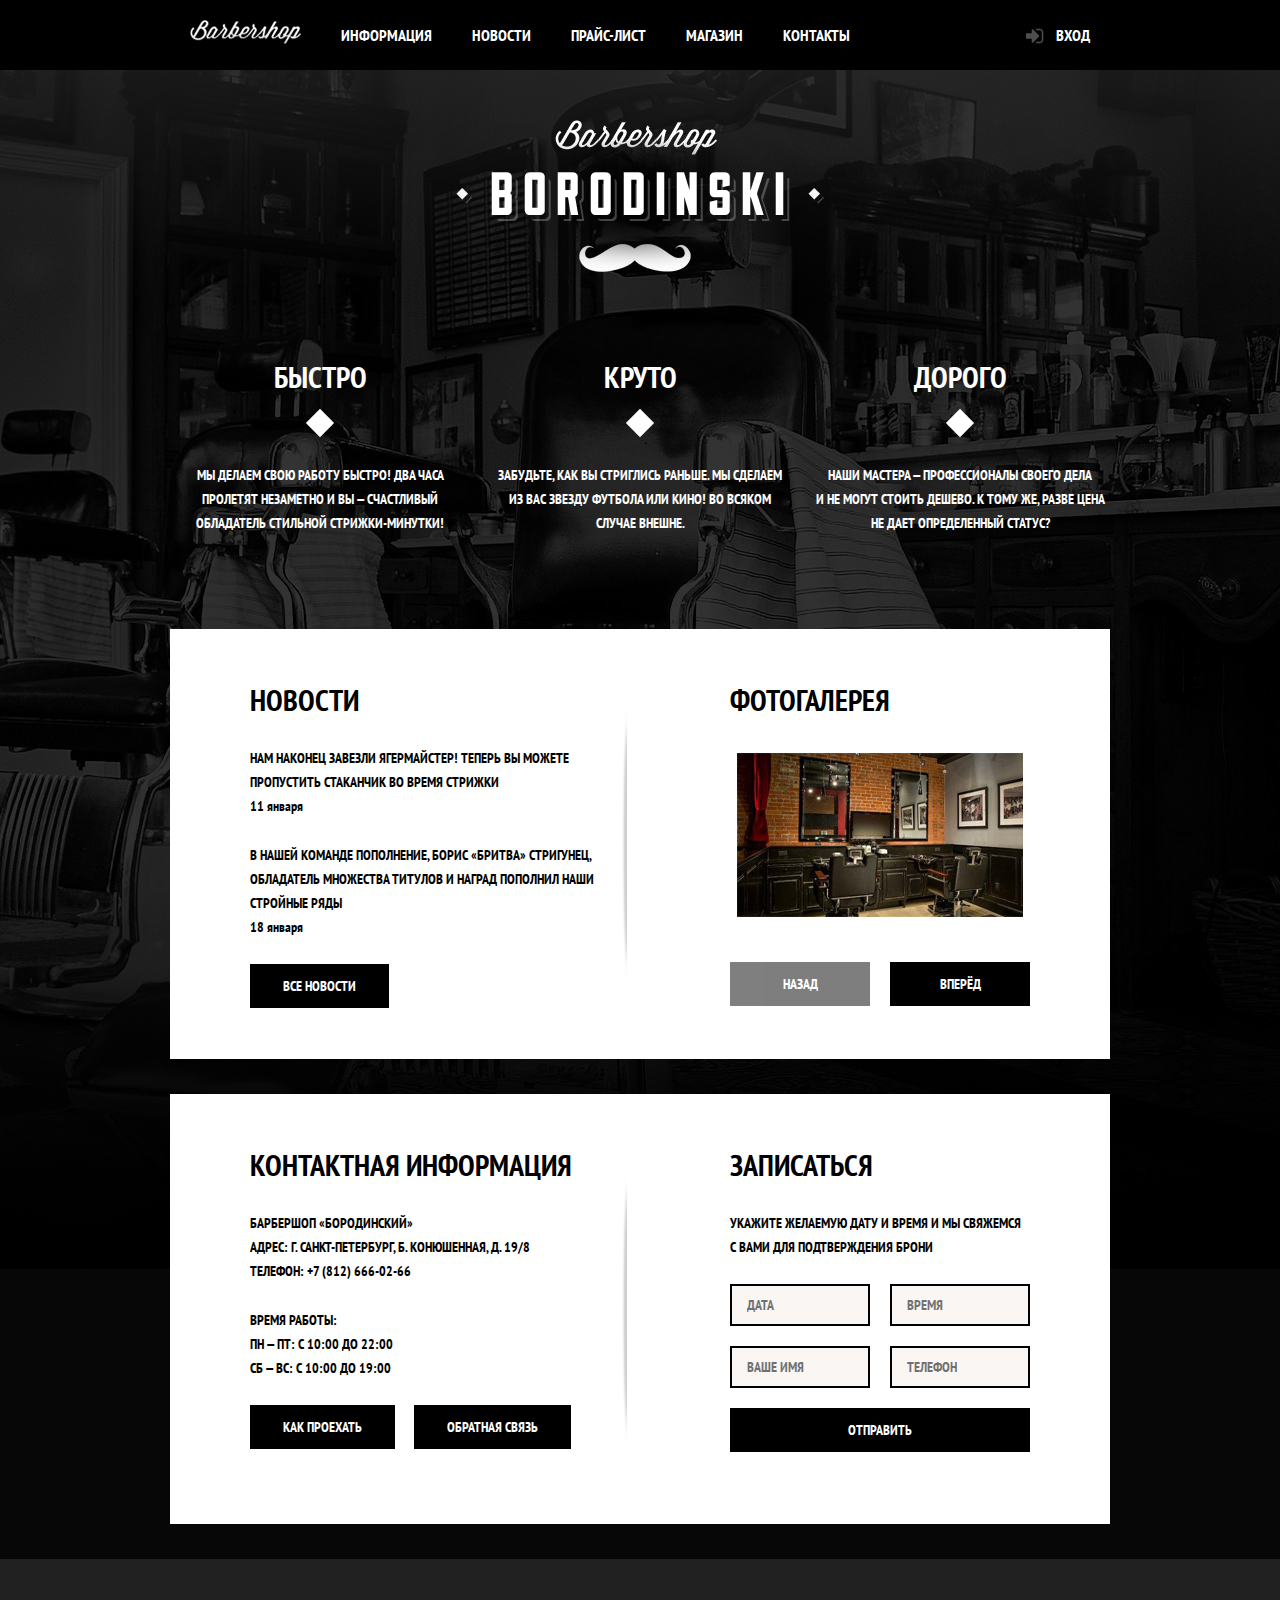
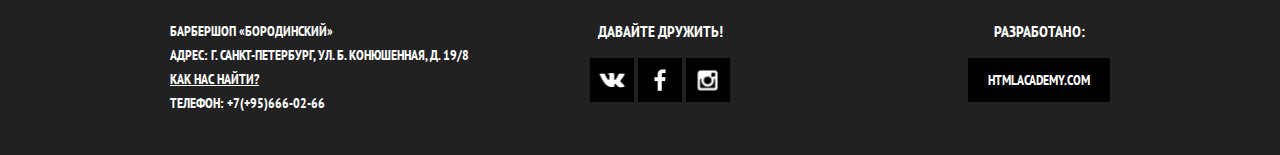
<file: index.html>
<!DOCTYPE html>
<html lang='ru'>
  <head>
    <meta charset='utf-8'>
    <title>HTML Academy: Барбершоп</title>
    <link rel='stylesheet' href='https://fonts.googleapis.com/css?family=PT+Sans+Narrow:400,700&amp;subset=latin,cyrillic' />
    <link rel='stylesheet' type='text/css' href='css/normalize.css' />
    <link rel='stylesheet' type='text/css' href='css/style.css' />
  </head>
  <body>
    <header class='header'>
      <div class='container clearfix'>
        <nav class='main-nav'>
          <a class='logo' href='/'>
            <img src='img/logo.png' width='111' height='24' alt='logo'/>
          </a>
          <ul class='top-menu'>
            <li><a href='#'>Информация</a></li>
            <li><a href='#'>Новости</a></li>
            <li><a href='price.html'>Прайс-лист</a></li>
            <li><a href='catalog.html'>Магазин</a></li>
            <li><a href='#'>Контакты</a></li>
          </ul>
        </nav>
        <div class='user-block'>
          <a class='login' href='#'>Вход</a>
        </div>
      </div>
    </header>

    <main class='container'>
      <div class='index-logo'>
        <img src='img/index-logo.png' width='368' height='204' alt='Барбершоп «Бородинский»'>
      </div>
      <section class='features clearfix'>
        <div class='features-item'>
          <b class='features-name'>Быстро</b>
          <p>Мы делаем свою работу быстро! Два часа пролетят незаметно и вы — счастливый обладатель стильной стрижки-минутки!</p>
        </div>
        <div class='features-item'>
          <b class='features-name'>Круто</b>
          <p>Забудьте, как вы стриглись раньше. Мы сделаем из вас звезду футбола или кино! Во всяком случае внешне.</p>
        </div>
        <div class='features-item'>
          <b class='features-name'>Дорого</b>
          <p>Наши мастера — профессионалы своего дела и не могут стоить дешево. К тому же, разве цена не дает определенный статус?</p>
        </div>
      </section>
      <div class='index-content clearfix'>
        <div class='index-content-left'>
          <h2 class='index-content-title'>Новости</h2>
          <ul class='news-preview'>
            <li>
              <p>Нам наконец завезли Ягермайстер! Теперь вы можете пропустить стаканчик во время стрижки</p>
              <time datetime='2016-01-11'>11 января</time>
            </li>
            <li>
              <p>В нашей команде пополнение, Борис «Бритва» Стригунец, обладатель множества титулов и наград пополнил наши стройные ряды</p>
              <time datetime='2016-01-18'>18 января</time>
            </li>
          </ul>
          <a class='btn' href='#'>Все новости</a>
        </div>
        <div class='index-content-right'>
          <h2 class='index-content-title'>Фотогалерея</h2>
          <div class='gallery'>
            <figure class='gallery-content'>
              <img src='img/place.jpg' width='286' height='164' alt=''>
            </figure>
            <button disabled class='btn gallery-prev' type='button'>Назад</button>
            <button class='btn gallery-next' type='button'>Вперёд</button>
          </div>
        </div>
      </div>
      <div class='index-content clearfix'>
        <div class='index-content-left'>
          <h2 class='index-content-title'>Контактная информация</h2>
          <p>
            Барбершоп «Бородинский»<br>
            Адрес: г. Санкт-Петербург, Б. Конюшенная, д. 19/8<br>
            Телефон: +7 (812) 666-02-66
          </p>
          <p>
            Время работы:<br>
            пн — пт: с 10:00 до 22:00<br>
            сб — вс: с 10:00 до 19:00
          </p>
          <a class='btn' href='#'>Как проехать</a>
          <a class='btn' href='#'>Обратная связь</a>
        </div>
        <div class='index-content-right'>
          <h2 class='index-content-title'>Записаться</h2>
          <p>Укажите желаемую дату и время и мы свяжемся с вами для подтверждения брони</p>
          <form class='appointment-form' action='https://echo.htmlacademy.ru' method='post'>
            <input type='text' name='date' value='' placeholder='Дата'>
            <input type='text' name='time' value='' placeholder='Время'>
            <input type='text' name='name' value='' placeholder='Ваше имя'>
            <input type='tel' name='phone' value='' placeholder='Телефон'>
            <button class='btn btn-block' type='submit'>Отправить</button>
          </form>
        </div>
      </div>
    </main>

    <footer class='footer'>
      <div class='container clearfix'>
        <div class='contact'>
          <div>
            Барбершоп «Бородинский»<br />
            адрес: г. санкт-петербург, ул. б. конюшенная, д. 19/8<br />
            <a href='#'>Как нас найти?</a><br />
            Телефон: +7(+95)666-02-66
          </div>
        </div>
        <div class='social'>
          <h3>Давайте дружить!</h3>
          <div class='social-links'>
            <a class='icone-vk' href='https://vk.com'>ВКонтакте</a>
            <a class='icone-fb' href='https://www.facebook.com'>facebook</a>
            <a class='icone-ig' href='https://www.instagram.com/'>instagram</a>
          </div>
        </div>
        <div class='copyright'>
          <h3>Разработано:</h3>
          <a class='btn' href='https://htmlacademy.ru/'>htmlacademy.com</a>
        </div>
      </div>
    </footer>
  </body>
</html>
</file>
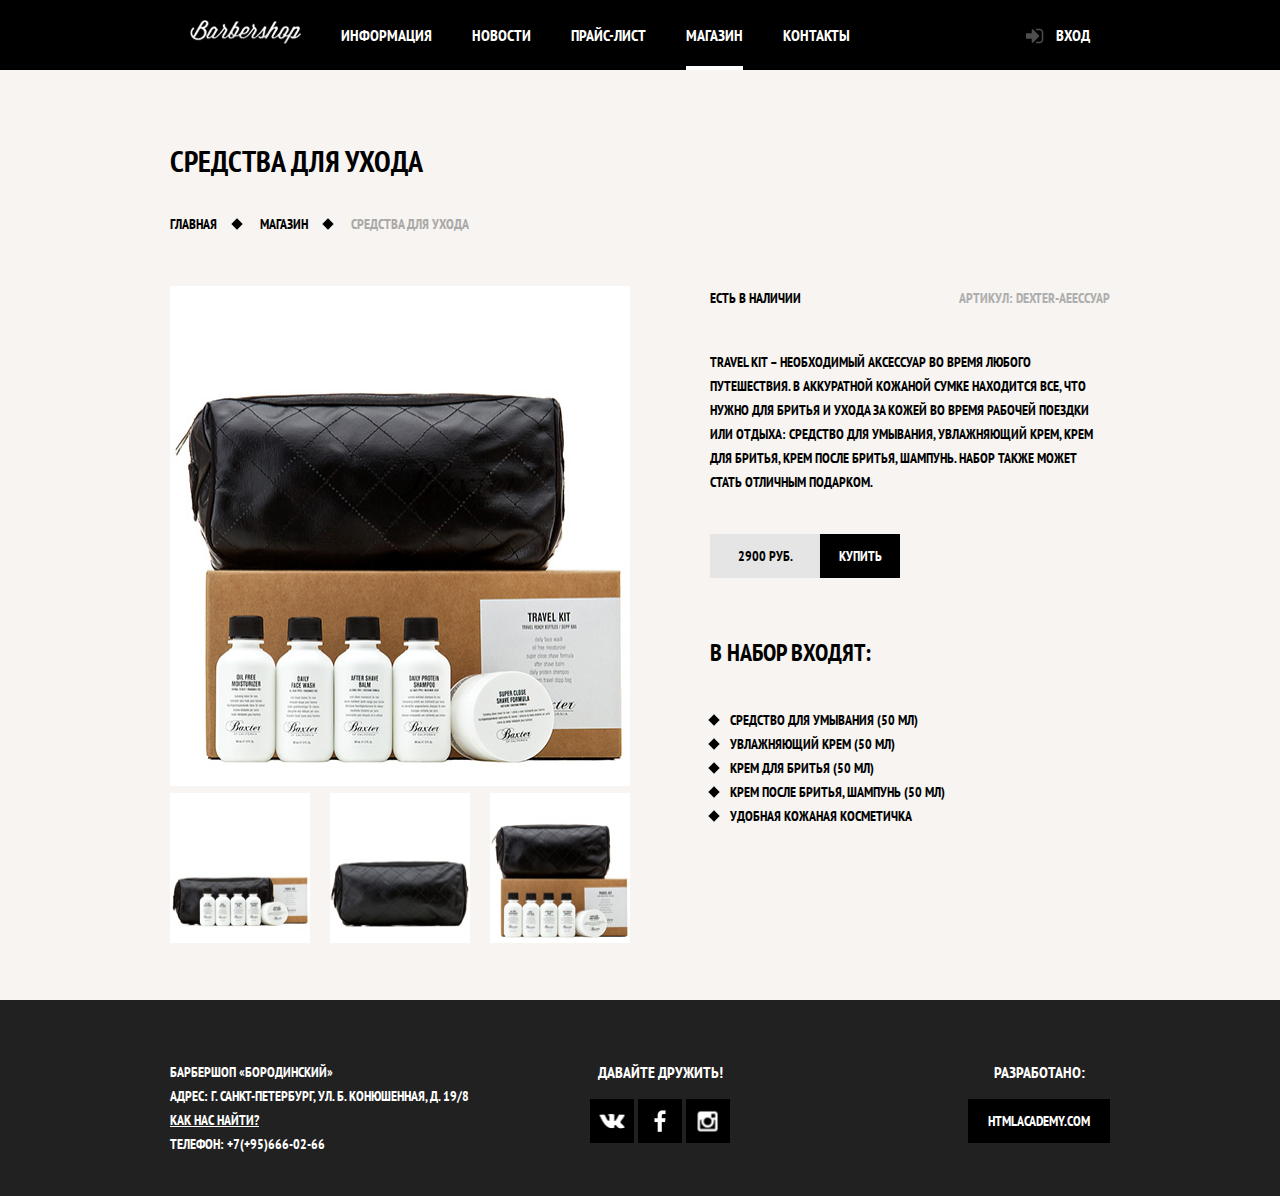
<file: catalog-item.html>
<!DOCTYPE html>
<html lang="ru">
  <head>
    <meta charset="utf-8">
    <title>HTML Academy: Барбершоп - набор для путешествий «Baxter of California»</title>
    <link rel='stylesheet' href='https://fonts.googleapis.com/css?family=PT+Sans+Narrow:400,700&amp;subset=latin,cyrillic' />
    <link rel='stylesheet' type='text/css' href='css/normalize.css' />
    <link rel='stylesheet' type='text/css' href='css/style.css' />
  </head>
  <body>
    <header class='header'>
      <div class='container clearfix'>
        <nav class='main-nav'>
          <a class='logo' href='/'>
            <img src='img/logo.png' width='111' height='24' alt='logo'/>
          </a>
          <ul class='top-menu'>
            <li><a href='#'>Информация</a></li>
            <li><a href='#'>Новости</a></li>
            <li><a href='#'>Прайс-лист</a></li>
            <li><a class='active' href='catalog.html'>Магазин</a></li>
            <li><a href='#'>Контакты</a></li>
          </ul>
        </nav>
        <div class='user-block'>
          <a class='login' href='#'>Вход</a>
        </div>
      </div>
    </header>


    <main class='main-content'>
      <div class='container'>
        <div class='title'>
          <h1>Средства для ухода</h1>
          <ul class='breadcrumbs'>
            <li>
              <a href='/'>Главная</a>
            </li>
            <li>
              <a href='catalog.html'>Магазин</a>
            </li>
            <li>
              <a>Средства для ухода</a>
            </li>
          </ul>
        </div>
      </div>


      <div class='container'>
        <div class='clearfix'>
          <div class='gallery-item'>

            <figure>
              <img src='img/big-product1.jpg' width='460' height='500' alt='main image'/>
            </figure>

            <ul class='images-gallery'>
              <li>
                <a>
                  <img src='img/small-image1.jpg' width='140' height='150' alt='image1'/>
                </a>
              </li>
              <li>
                <a>
                  <img src='img/small-image2.jpg' width='140' height='150' alt='image2'/>
                </a>
              </li>
              <li>
                <a>
                  <img src='img/small-image3.jpg' width='140' height='150' alt='image3'/>
                </a>
              </li>
            </ul>
          </div>

          <div class='pdoduct-description'>
            <div class='pdoduct-available-and-code'>
              <span class='product-available'>Есть в наличии</span>
              <span class='product-code'>Артикул: dexter-aeессуар </span>
            </div>

            <p>
              Travel Kit – необходимый аксессуар во время любого путешествия. В аккуратной кожаной сумке находится все, что нужно для бритья и ухода за кожей во время рабочей поездки или отдыха: средство для умывания, увлажняющий крем, крем для бритья, крем после бритья, шампунь. Набор также может стать отличным подарком.
            </p>

            <div class='price-wrapper'>
              <b>2900 руб.</b>
              <a class='btn' href='#'>Купить</a>
            </div>

            <h2>В набор входят:</h2>

            <ul>
              <li>Средство для умывания (50 мл)</li>
              <li>Увлажняющий крем (50 мл)</li>
              <li>Крем для бритья (50 мл)</li>
              <li>Крем после бритья, шампунь (50 мл)</li>
              <li>Удобная кожаная косметичка</li>
            </ul>
          </div>

        </div>

      </div>
    </main>


    <footer class='footer'>
      <div class='container clearfix'>
        <div class='contact'>
          <div>
            Барбершоп «Бородинский»<br />
            адрес: г. санкт-петербург, ул. б. конюшенная, д. 19/8<br />
            <a href='#'>Как нас найти?</a><br />
            Телефон: +7(+95)666-02-66
          </div>
        </div>
        <div class='social'>
          <h3>Давайте дружить!</h3>
          <div class='social-links'>
            <a class='icone-vk' href='https://vk.com'>ВКонтакте</a>
            <a class='icone-fb' href='https://www.facebook.com'>facebook</a>
            <a class='icone-ig' href='https://www.instagram.com/'>instagram</a>
          </div>
        </div>
        <div class='copyright'>
          <h3>Разработано:</h3>
          <a class='btn' href='https://htmlacademy.ru/'>htmlacademy.com</a>
        </div>
      </div>
    </footer>
  </body>
</html>
</file>
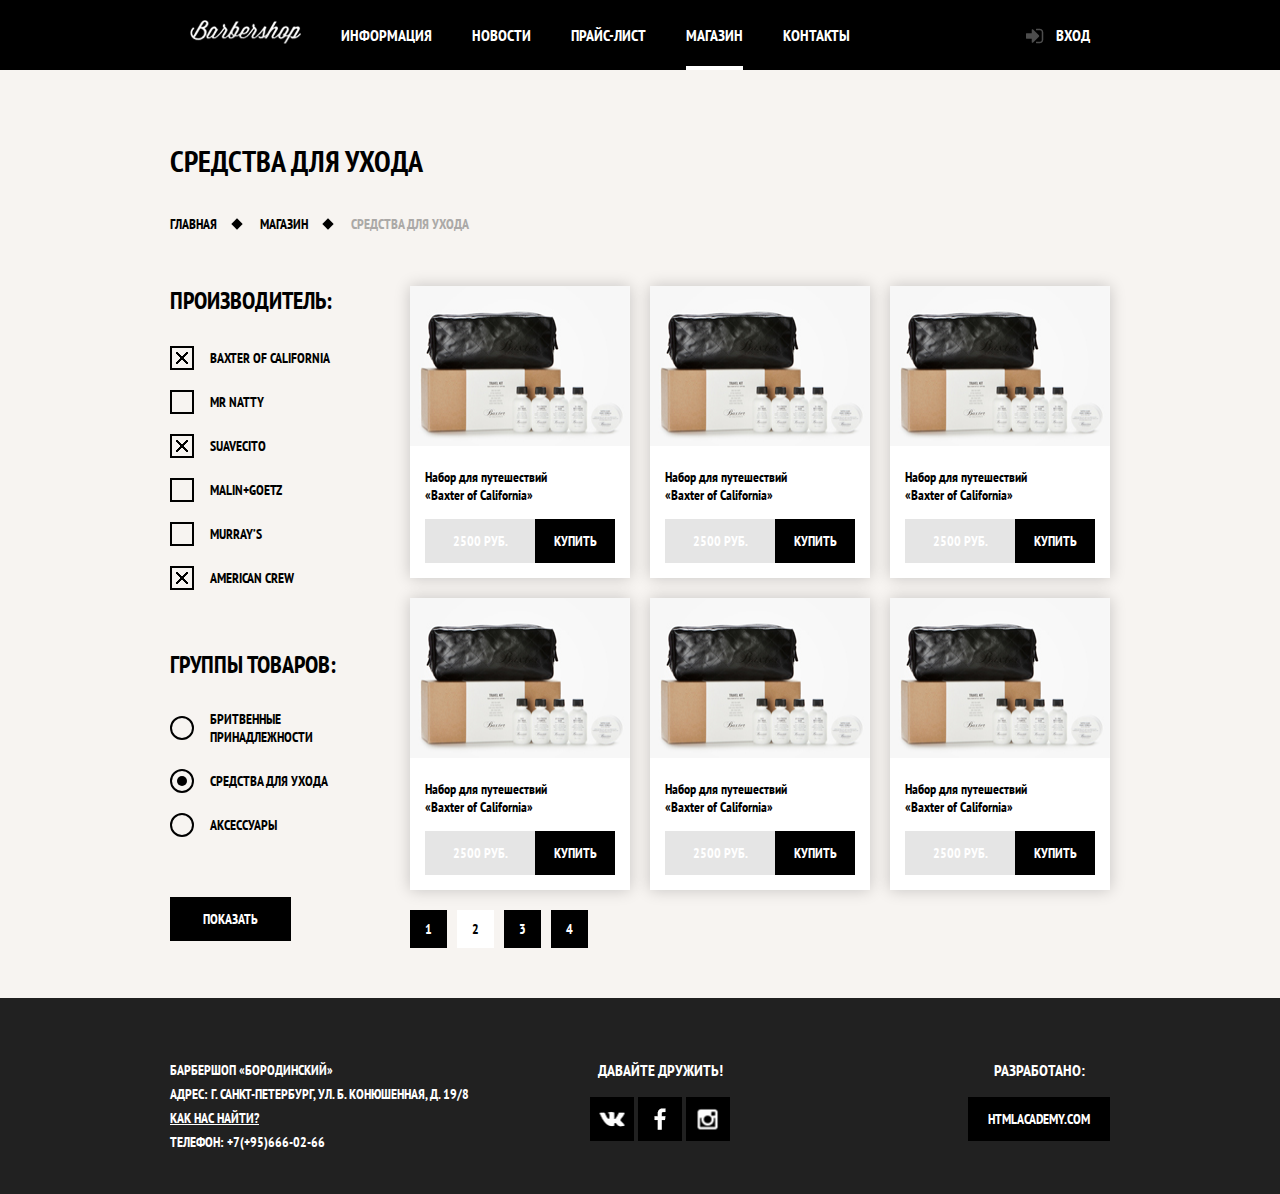
<file: catalog.html>
<!DOCTYPE html>
<html lang='ru'>
  <head>
    <meta charset='utf-8'>
    <title>HTML Academy: Барбершоп - Каталок</title>
    <link rel='stylesheet' href='https://fonts.googleapis.com/css?family=PT+Sans+Narrow:400,700&amp;subset=latin,cyrillic' />
    <link rel='stylesheet' type='text/css' href='css/normalize.css' />
    <link rel='stylesheet' type='text/css' href='css/style.css' />
  </head>
  <body>
    <header class='header'>
      <div class='container clearfix'>
        <nav class='main-nav'>
          <a class='logo' href='/'>
            <img src='img/logo.png' width='111' height='24' alt='logo'/>
          </a>
          <ul class='top-menu'>
            <li><a href='#'>Информация</a></li>
            <li><a href='#'>Новости</a></li>
            <li><a href='price.html'>Прайс-лист</a></li>
            <li><a class='active'>Магазин</a></li>
            <li><a href='#'>Контакты</a></li>
          </ul>
        </nav>
        <div class='user-block'>
          <a class='login' href='#'>Вход</a>
        </div>
      </div>
    </header>


    <main class='main-content'>
      <div class='container'>
        <div class='title'>
          <h1>Средства для ухода</h1>
          <ul class='breadcrumbs'>
            <li>
              <a href='/'>Главная</a>
            </li>
            <li>
              <a href='/'>Магазин</a>
            </li>
            <li>
              <a>Средства для ухода</a>
            </li>
          </ul>
        </div>
      </div>


      <div class='catalog'>
        <div class='container clearfix'>
          <div class='content'>
            <div class='products clearfix'>
              <div class='product-item'>
                <img src='img/prduct1.jpg' height='160' width='220' alt='Набор для путешествий «Baxter of California»'/>
                <div class='product-wrapper'>
                  <a href='catalog-item.html'>
                    <span>Набор для путешествий</span>
                    <span>«Baxter of California»</span>
                  </a>
                  <div class='price-wrapper'>
                    <b>2500 руб.</b>
                    <a class='btn' href='#'>Купить</a>
                  </div>
                </div>
              </div>
              <div class='product-item'>
                <img src='img/prduct1.jpg' height='160' width='220' alt='Набор для путешествий «Baxter of California»'/>
                <div class='product-wrapper'>
                  <a href='catalog-item.html'>
                    <span>Набор для путешествий</span>
                    <span>«Baxter of California»</span>
                  </a>
                  <div class='price-wrapper'>
                    <b>2500 руб.</b>
                    <a class='btn' href='#'>Купить</a>
                  </div>
                </div>
              </div>
              <div class='product-item'>
                <img src='img/prduct1.jpg' height='160' width='220' alt='Набор для путешествий «Baxter of California»'/>
                <div class='product-wrapper'>
                  <a href='catalog-item.html'>
                    <span>Набор для путешествий</span>
                    <span>«Baxter of California»</span>
                  </a>
                  <div class='price-wrapper'>
                    <b>2500 руб.</b>
                    <a class='btn' href='#'>Купить</a>
                  </div>
                </div>
              </div>
              <div class='product-item'>
                <img src='img/prduct1.jpg' height='160' width='220' alt='Набор для путешествий «Baxter of California»'/>
                <div class='product-wrapper'>
                  <a href='catalog-item.html'>
                    <span>Набор для путешествий</span>
                    <span>«Baxter of California»</span>
                  </a>
                  <div class='price-wrapper'>
                    <b>2500 руб.</b>
                    <a class='btn' href='#'>Купить</a>
                  </div>
                </div>
              </div>
              <div class='product-item'>
                <img src='img/prduct1.jpg' height='160' width='220' alt='Набор для путешествий «Baxter of California»'/>
                <div class='product-wrapper'>
                  <a href='catalog-item.html'>
                    <span>Набор для путешествий</span>
                    <span>«Baxter of California»</span>
                  </a>
                  <div class='price-wrapper'>
                    <b>2500 руб.</b>
                    <a class='btn' href='#'>Купить</a>
                  </div>
                </div>
              </div>
              <div class='product-item'>
                <img src='img/prduct1.jpg' height='160' width='220' alt='Набор для путешествий «Baxter of California»'/>
                <div class='product-wrapper'>
                  <a href='catalog-item.html'>
                    <span>Набор для путешествий</span>
                    <span>«Baxter of California»</span>
                  </a>
                  <div class='price-wrapper'>
                    <b>2500 руб.</b>
                    <a class='btn' href='#'>Купить</a>
                  </div>
                </div>
              </div>
            </div>
            <ul class='pager'>
              <li>
                <a href='#'>1</a>
              </li>
              <li class='active'>
                <a>2</a>
              </li>
              <li>
                <a href='#'>3</a>
              </li>
              <li>
                <a href='#'>4</a>
              </li>
            </ul>
          </div>


          <div class='sidebar'>
            <form action='catalog.html' method='GET'>
              <fieldset>
                <legend>Производитель:</legend>
                <ul>
                  <li>
                    <input type='checkbox' checked id='Baxter-of-California' name='Baxter-of-California' />
                    <label for='Baxter-of-California'>Baxter of California</label>
                  </li>
                  <li>
                    <input type='checkbox'  id='Mr-Natty' />
                    <label for='Mr-Natty'>Mr Natty</label>
                  </li>
                  <li>
                    <input type='checkbox' checked id='Suavecito' name='Suavecito' />
                    <label for='Suavecito'>Suavecito</label>
                  </li>
                  <li>
                    <input type='checkbox' id='Malin+Goetz' name='Malin+Goetz' />
                    <label for='Malin+Goetz'>Malin+Goetz</label>
                  </li>
                  <li>
                    <input type='checkbox' id='Murray-s' />
                    <label for='Murray-s'>Murray’s</label>
                  </li>
                  <li>
                    <input type='checkbox' checked id='American-Crew' name='American-Crew' />
                    <label for='American-Crew'>American Crew</label>
                  </li>
                </ul>
              </fieldset>
              <fieldset>
                <legend>Группы товаров:</legend>
                <ul>
                  <li>
                    <input id='shaving-accessories' type='radio' name='types'>
                    <label for='shaving-accessories'>Бритвенные принадлежности</label>
                  </li>
                  <li>
                    <input id='care-funds' checked type='radio' name='types'>
                    <label for='care-funds'>Средства для ухода</label>
                  </li>
                  <li>
                    <input id='accessories' type='radio' name='types'>
                    <label for='accessories'>Аксессуары</label>
                  </li>
                </ul>
              </fieldset>
              <button class='btn' type='submit'>Показать</button>
            </form>
          </div>

        </div>
      </div>
    </main>

    <footer class='footer'>
      <div class='container clearfix'>
        <div class='contact'>
          <div>
            Барбершоп «Бородинский»<br />
            адрес: г. санкт-петербург, ул. б. конюшенная, д. 19/8<br />
            <a href='#'>Как нас найти?</a><br />
            Телефон: +7(+95)666-02-66
          </div>
        </div>
        <div class='social'>
          <h3>Давайте дружить!</h3>
          <div class='social-links'>
            <a class='icone-vk' href='https://vk.com'>ВКонтакте</a>
            <a class='icone-fb' href='https://www.facebook.com'>facebook</a>
            <a class='icone-ig' href='https://www.instagram.com/'>instagram</a>
          </div>
        </div>
        <div class='copyright'>
          <h3>Разработано:</h3>
          <a class='btn' href='https://htmlacademy.ru/'>htmlacademy.com</a>
        </div>
      </div>
    </footer>
  </body>
</html>
</file>
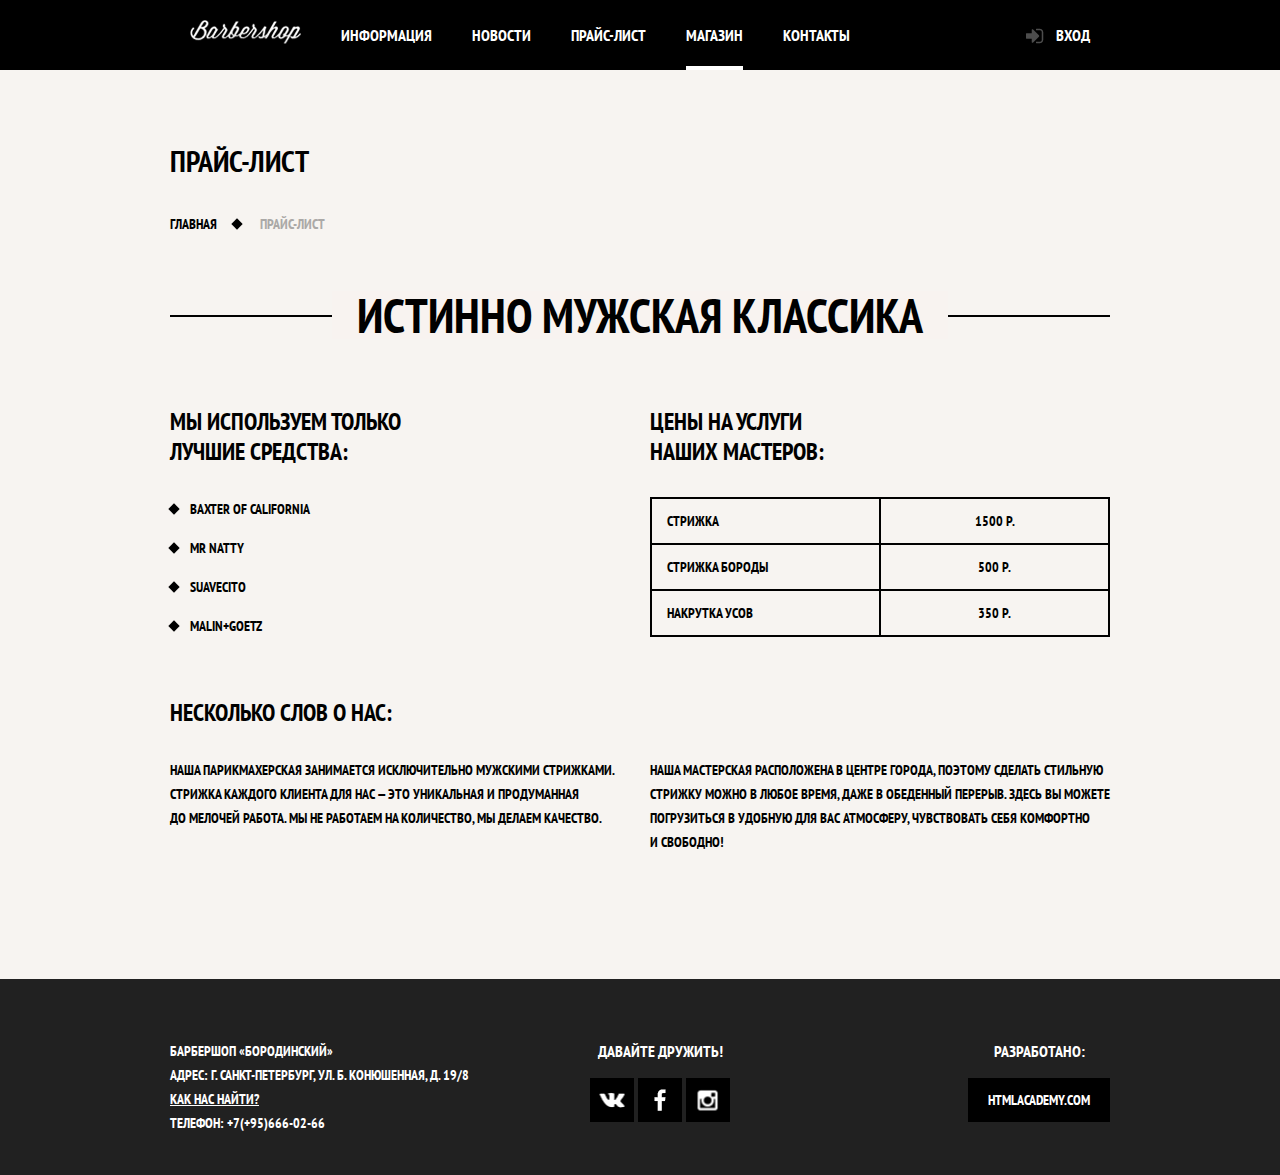
<file: price.html>
<!DOCTYPE html>
<html lang="ru">
  <head>
    <meta charset="utf-8">
    <title>HTML Academy: Барбершоп - набор для путешествий «Baxter of California»</title>
    <link rel='stylesheet' href='https://fonts.googleapis.com/css?family=PT+Sans+Narrow:400,700&amp;subset=latin,cyrillic' />
    <link rel='stylesheet' type='text/css' href='css/normalize.css' />
    <link rel='stylesheet' type='text/css' href='css/style.css' />
  </head>
  <body class='inner-page'>
    <header class='header'>
      <div class='container clearfix'>
        <nav class='main-nav'>
          <a class='logo' href='/'>
            <img src='img/logo.png' width='111' height='24' alt='logo'/>
          </a>
          <ul class='top-menu'>
            <li><a href='#'>Информация</a></li>
            <li><a href='#'>Новости</a></li>
            <li><a>Прайс-лист</a></li>
            <li><a class='active' href='catalog.html'>Магазин</a></li>
            <li><a href='#'>Контакты</a></li>
          </ul>
        </nav>
        <div class='user-block'>
          <a class='login' href='#'>Вход</a>
        </div>
      </div>
    </header>


    <main class='main-content'>
      <div class='container'>
        <div class='title'>
          <h1>Прайс-лист</h1>
          <ul class='breadcrumbs'>
            <li>
              <a href='/'>Главная</a>
            </li>
            <li>
              <a>Прайс-лист</a>
            </li>
          </ul>
        </div>

        <div class="inner-content">
          <div class="big-heading">
            <h2>Истинно мужская классика</h2>
          </div>
          <div class="inner-columns clearfix">
            <div class="inner-column-left">
              <h2>Мы используем только<br> лучшие средства:</h2>
              <ul class="custom-list-1">
                <li>Baxter of California</li>
                <li>Mr Natty</li>
                <li>Suavecito</li>
                <li>Malin+Goetz</li>
              </ul>
            </div>
            <div class="inner-column-right">
              <h2>Цены на услуги<br> наших мастеров:</h2>
              <table class="prices-table">
                <tr>
                  <td>Стрижка</td>
                  <td>1500 р.</td>
                </tr>
                <tr>
                  <td>Стрижка бороды</td>
                  <td>500 р.</td>
                </tr>
                <tr>
                  <td>Накрутка усов</td>
                  <td>350 р.</td>
                </tr>
              </table>
            </div>
          </div>
          <div class="inner-columns clearfix">
            <h2>Несколько слов о нас:</h2>
            <div class="inner-column-left">
              <p class="short-text">Наша парикмахерская занимается исключительно мужскими стрижками. Стрижка каждого клиента для нас — это уникальная и продуманная до мелочей работа. Мы не работаем на количество, мы делаем качество.</p>
            </div>
            <div class="inner-column-right">
              <p class="short-text">Наша мастерская расположена в центре города, поэтому сделать стильную стрижку можно в любое время, даже в обеденный перерыв. Здесь вы можете погрузиться в удобную для вас атмосферу, чувствовать себя комфортно и свободно!</p>
            </div>
          </div>
        </div>
      </div>
    </main>


    <footer class='footer'>
      <div class='container clearfix'>
        <div class='contact'>
          <div>
            Барбершоп «Бородинский»<br />
            адрес: г. санкт-петербург, ул. б. конюшенная, д. 19/8<br />
            <a href='#'>Как нас найти?</a><br />
            Телефон: +7(+95)666-02-66
          </div>
        </div>
        <div class='social'>
          <h3>Давайте дружить!</h3>
          <div class='social-links'>
            <a class='icone-vk' href='https://vk.com'>ВКонтакте</a>
            <a class='icone-fb' href='https://www.facebook.com'>facebook</a>
            <a class='icone-ig' href='https://www.instagram.com/'>instagram</a>
          </div>
        </div>
        <div class='copyright'>
          <h3>Разработано:</h3>
          <a class='btn' href='https://htmlacademy.ru/'>htmlacademy.com</a>
        </div>
      </div>
    </footer>
  </body>
</html>
</file>
<file: css/style.css>
/* -----------------------  base  -----------------*/
body {
  min-width: 960px;

  font-weight: 700;
  font-size: 14px;
  line-height: 24px;
  font-family: "PT Sans Narrow", "Arial", sans-serif;
  color: #ffffff;
  text-transform: uppercase;

  background: #070707 url('../img/bg.jpg') no-repeat center top;
}

.inner-page {
  color: #000000;
}

/* -----------------------  utils  -----------------*/
.container {
  width: 940px;
  padding-left: 10px;
  padding-right: 10px;
  margin: 0 auto;
}

.clearfix::after {
  content: '';
  display: table;
  clear: both;
}

/* -----------------------  btn  -----------------*/
.btn {
  display: inline-block;
  margin-right: 16px;
  padding: 10px 33px;

  font-weight: 700;
  font-size: 14px;
  line-height: 24px;
  font-family: "PT Sans Narrow", "Arial", sans-serif;
  vertical-align: top;
  text-align: center;
  color: #ffffff;
  text-transform: uppercase;
  text-decoration: none;

  background-color: #000000;
  border: none;
  cursor: pointer;
}

.btn:hover,
.btn:active {
  background-color: #663d15;
}

.btn.disabled,
.btn:disabled {
  cursor: default;
  opacity: 0.5;
}

.btn.disabled:hover,
.btn:disabled:hover {
  background-color: #000000;
}

/* -----------------------  fieldset  -----------------*/
fieldset {
  border: 0;
  padding: 0;
  margin: 0;
  padding-bottom: 40px;
  color: #000;
}

fieldset legend {
  text-transform: uppercase;
  font-size: 24px;
  line-height: 30px;
  margin-bottom: 30px;
}

fieldset ul {
  padding: 0;
  margin: 0;
  list-style: none;
}

fieldset li {
  margin-bottom: 20px;
}

/* -----------------------  fieldset  -----------------*/

input[type=checkbox],
input[type=radio] {
  display: none;
}

input[type=checkbox] + label,
input[type=radio] + label {
  color: #000;
  padding-left: 40px;
  position: relative;
  font-size: 14px;
  line-height: 18px;
  display: inline-block;
  cursor: pointer;
}

input[type=checkbox] + label:hover,
input[type=radio] + label:hover {
  color: #663d15;
}

input[type=checkbox]:disabled + label,
input[type=radio]:disabled + label,
nput[type=checkbox]:disabled + label:hover ,
input[type=radio]:disabled + label:hover {
  opacity: 0.3;
  color: #000;
}

input[type=checkbox] + label::after {
  content: '';
  width: 20px;
  height: 20px;
  position: absolute;
  top: calc(50% - 12px);
  left: 0;
  border: 2px solid #000;
}

input[type=checkbox]:checked + label::before {
  content: '';
  position: absolute;
  top: 3px;
  left: 6px;
  width: 12px;
  height: 12px;
  background-image: url(../img/spritesheet.png);
  background-repeat: no-repeat;
  width: 12px;
  height: 12px;
  background-position: -5px -5px;
}


input[type=radio] + label::after {
  content: '';
  width: 20px;
  height: 20px;
  position: absolute;
  top: calc(50% - 12px);
  left: 0;
  border: 2px solid #000;
  border-radius: 50%;
}

input[type=radio]:checked + label::before {
  content: '';
  position: absolute;
  top: calc(50% - 5px);
  left: 7px;
  width: 10px;
  height: 10px;
  background: #000;
  border-radius: 50%;
}

/* -----------------------  header  -----------------*/
.header {
  background: #000;
  color: #fff;
}

.header .main-nav {
  float: left;
  width: 780px;
}

.header .logo {
  float: left;
}

.header .user-block {
  float: right;
  max-width: 140px;
}

.main-nav ul {
  margin: 0;
  padding: 0;

  list-style: none;
  font-size: 0;
}

.main-nav li {
  display: inline-block;
  vertical-align: top;
  font-size: 16px;
  line-height: 20px;
}

.logo {
  padding: 20px;
  padding-bottom: 15px;
}

.top-menu a {
  padding: 25px 20px;
  text-decoration: none;
  color: #fff;
  display: block;
  position: relative;
}

.top-menu a.active::after,
.top-menu a:active::after {
  content: '';
  position: absolute;
  bottom: 0;
  left: 20px;
  right: 20px;
  background: #fff;
  height: 4px;
}

.top-menu a:hover {
  background: #242424;
}

.top-menu a:active {
  background: #000;
}

.top-menu a:hover::after {
  display: none;
}

.top-menu a:active::after {
  display: block;
}

.login {
  display: inline-block;
  vertical-align: top;
  padding-left: 50px;
  padding-top: 25px;
  padding-right: 20px;
  padding-bottom: 25px;
  text-decoration: none;
  color: #fff;
  font-size: 16px;
  line-height: 20px;
  position: relative;
}

.login::after {
  content: '';
  position: absolute;
  top: 28px;
  left: 20px;

  width: 18px;
  height: 18px;

  background-image: url(../img/spritesheet.png);
  background-repeat: no-repeat;
  width: 18px;
  height: 16px;
  background-position: -5px -184px;

  opacity: 0.3;
}

.login:hover {
  background-color: #242424;
}

.login:hover::after {
  opacity: 1;
}

/* -----------------------  title  -----------------*/
.title {
  padding-top: 50px;
  margin-bottom: 50px;
  color: #000;
}

.title h1 {
  font-size: 30px;
  line-height: 42px;
  text-transform: uppercase;
  margin-bottom: 30px;
}

/* -----------------------  breadcrumbs  -----------------*/
.breadcrumbs {
  margin: 0;
  padding: 0;
  list-style: none;
}

.breadcrumbs li {
  display: inline-block;
}

.breadcrumbs li a {
  font-size: 14px;
  line-height: 20px;
  text-transform: uppercase;
  margin-right: 20px;
  padding-right: 20px;
  display: block;
  color: #000;
  text-decoration: none;
  position: relative;
}

.breadcrumbs li a::after {
  content: '';
  position: absolute;
  width: 8px;
  height: 8px;
  background-color: #000;
  right: -4px;
  top: calc(50% - 4px);
  transform: rotate(45deg);
}

.breadcrumbs li a:not([href]) {
  color: #aba9a7;
}

.breadcrumbs li a:not([href])::after {
  display: none;
}

/* -----------------------  main-content  -----------------*/
.main-content {
  background-color: #f7f4f1;
  padding-bottom: 50px;
}

/* -----------------------  catalog  -----------------*/
.catalog .content {
  float: right;
  width: 700px;
}

.catalog .sidebar {
  float: left;
  width: 170px;
  margin-right: 70px;
}

/* -----------------------  products  -----------------*/
.products .product-item {
  float: left;
  width: 220px;
  margin-right: 20px;
  margin-bottom: 20px;
  background-color: #fff;
  box-shadow: 0px 0px 15px 0px rgba(0,0,0,0.2);
}

.products .product-item:nth-child(3n) {
  margin-right: 0;
}

.product-wrapper {
  padding: 15px;
}

.product-wrapper > a {
  text-decoration: none;
  color: #000;
  text-transform: none;
  margin-bottom: 15px;
  display: block;
}

.product-wrapper > a span {
  display: block;
  font-size: 14px;
  line-height: 18px;
}
/* -----------------------  pager  -----------------*/
.pager {
  font-size: 0;
  padding: 0;
  margin: 0;
  list-style: none;
}
.pager li {
  display: inline-block;
  vertical-align: top;
  margin-right: 10px;
}

.pager li a {
  display: block;
  background-color: #000;
  color: #fff;
  font-size: 14px;
  line-height: 18px;
  padding: 10px 15px;
  text-decoration: none;
}

.pager li:not(.active) a:hover {
  background-color: #663d15;
}

.pager li.active a {
  background-color: #fff;
  color: #000;
}

/* -----------------------  item  -----------------*/
.pdoduct-description {
  float: right;
  width: 400px;
  text-transform: uppercase;
  font-size: 14px;
  line-height: 24px;
  color: #000;
}

.pdoduct-description p {
  margin-bottom: 40px;
  margin-top: 0;
}

.pdoduct-description ul {
  margin: 0;
  padding: 0;
  list-style: none;
}

.pdoduct-description ul li {
  padding-left: 20px;
  position: relative;
}

.pdoduct-description ul li::after {
  content: '';
  position: absolute;
  width: 8px;
  height: 8px;
  background-color: #000;
  left: 0;
  top: calc(50% - 4px);
  transform: rotate(45deg);
}

.pdoduct-description h2 {
  font-size: 24px;
  line-height: 30px;
  margin-top: 60px;
  margin-bottom: 40px;
}

.pdoduct-available-and-code {
  margin-bottom: 40px;
}

.pdoduct-available-and-code::after {
  content: '';
  clear: both;
  display: table;
}

.product-available {
  width: 50%;
  float: left;
}

.product-code {
  width: 50%;
  color: #aeaeae;
  float: right;
  text-align: right;
}


/* -----------------------  price-wrapper  -----------------*/
.price-wrapper {
  font-size: 0;
}

.price-wrapper b {
  background-color: #e5e5e5;
  padding: 10px 0;
  width: 110px;
  font-size: 14px;
  display: inline-block;
  vertical-align: center;
  text-align: center;
}

.price-wrapper a {
  background-color: #000;
  color: #fff;
  padding: 10px 15px;
  width: 80px;
  font-size: 14px;
  display: inline-block;
  vertical-align: top;
  margin: 0;
  box-sizing: border-box;
}

/* -----------------------  item  -----------------*/
.gallery-item {
  width: 460px;
  float: left;
  margin-right: 40px;
}

.gallery-item figure {
  margin: 0;
}

.images-gallery {
  margin: 0;
  padding: 0;
  list-style: none;
}
.images-gallery li {
  float: left;
  margin-right: 20px;
}

.images-gallery li:nth-child(3n) {
  margin-right: 0;
  font-size: 14px;
}

/* -----------------------  footer  -----------------*/
.footer {
  background-color: #212121;
  color: #fff;
  text-transform: uppercase;
  padding-top: 60px;
  padding-bottom: 40px;
}

.footer a {
  color: #fff;
}

.contact {
  float: left;
  width: 320px;
  margin-right: 80px;
}

.contact a {
  text-decoration: underline;
}

.social {
  float: left;
  width: 180px;
  text-align: center;
}

.copyright {
  float: right;
  max-width: 180px;
  text-align: center;
}

.copyright a {
  display: inline-block;
  background: #000;
  padding: 10px 20px;
}

.social-links {
  font-size: 0;
}

.footer h3 {
  margin: 0;
  margin-bottom: 15px;
}

.social-links a {
  position: relative;
  display: inline-block;
  vertical-align: top;
  text-indent: -9999px;
  width: 44px;
  height: 44px;
  margin: 0 2px;
  background-color: #000;
}

.social-links a::after {
  content: '';
  position: absolute;
  background: #000 url(../img/spritesheet.png) no-repeat center;
  transform: translate(-50%, -50%);
  top: 50%;
  left: 50%;
}

.social-links a,
.social-links a::after {
  transition:
    background-position 0.5s,
    background-color 0.5s;
}

.social-links a:hover {
  background-color: #ffffff;
}

.social-links a:hover::after {
  background-color: #fff;
}

.social-links .icone-vk::after  {
  width: 25px;
  height: 16px;
  background-position: -5px -262px;
}

.social-links .icone-vk:hover::after {
  width: 25px;
  height: 16px;
  background-position: -5px -288px;
}

.social-links .icone-fb::after {
  width: 12px;
  height: 22px;
  background-position: -5px -58px;
}

.social-links .icone-fb:hover::after {
  width: 12px;
  height: 22px;
  background-position: -5px -90px;
}

.social-links .icone-ig::after {
  width: 21px;
  height: 21px;
  background-position: -5px -122px;
}

.social-links .icone-ig:hover::after {
  width: 21px;
  height: 21px;
  background-position: -5px -153px;
}

.copyright .btn {
  margin-right: 0;
}

.copyright .btn:hover {
  color: #000000;

  background-color: #ffffff;
}

/* -----------------------  index-logo  -----------------*/
.index-logo {
  width: 368px;
  min-height: 204px;
  margin-right: auto;
  margin-left: auto;
  margin-bottom: 25px;
  margin-top: 50px;
}

/* -----------------------  features  -----------------*/
.features {
  margin-bottom: 80px;
  color: #fff;
  text-align: center;
  text-transform: uppercase;
}

.features-item {
  float: left;
  width: 300px;
  min-height: 175px;
  margin-right: 20px;
}

.features-item:last-child {
  margin-right: 0;
}

.features-name {
  position: relative;

  margin-bottom: 30px;
  padding-bottom: 35px;
  font-size: 30px;
  line-height: 42px;

  display: block;
}

.features-name::after {
  content: "";
  position: absolute;
  bottom: 0;
  left: 50%;

  display: block;
  width: 20px;
  height: 20px;
  margin-left: -10px;

  background-color: #ffffff;
  transform: rotate(45deg);
}

/* -----------------------  index-content  -----------------*/
.index-content {
  margin-bottom: 35px;
  padding: 50px 80px;
  background-color: #fff;
  color: #000;
}

.index-content-left {
  float: left;
  width: 380px;
  min-height: 330px;
  background: url(../img/bg-line.png) no-repeat right;
}

.index-content-right {
  float: right;
  width: 300px;
  min-height: 330px;
}

.index-content-title {
  font-size: 30px;
  line-height: 42px;

  margin: 0;
  margin-bottom: 25px;
}

.index-content p {
  margin: 0;
  margin-bottom: 25px;
}

.news-preview {
  list-style: none;
  margin: 0;
  padding: 0;
  padding-right: 35px;
}

.news-preview li {
  margin-bottom: 25px;
}

.news-preview p {
  margin-bottom: 0;
}

.news-preview time {
  text-transform: none;
}
/* -----------------------  .appointment-form  -----------------*/
.appointment-form input {
  float: left;
  width: 106px;
  margin-right: 20px;
  margin-bottom: 20px;
  padding: 7px 15px;

  font-size: 14px;
  line-height: 24px;
  font-family: "PT Sans Narrow", "Arial", sans-serif;
  color: #000000;
  text-transform: uppercase;

  background-color: #f9f6f3;
  border: 2px solid #000000;
}

.appointment-form input:focus {
  border: 2px solid #663d15;
}

.appointment-form input:nth-child(2n) {
  margin-right: 0;
}

.appointment-form .btn {
  clear: both;
  width: 100%;
}

.appointment-form input::-webkit-input-placeholder {
  color:#000;
  text-transform: uppercase;
}

/* -----------------------  gallery  -----------------*/
.gallery {
  position: relative;

  height: 260px;
}

.gallery-content {
  height: 164px;
  margin: 0;

  background-color: #cccccc;
  border: 7px solid #ffffff;
}

.gallery-content img {
  width: 286px;
  height: 164px;
}

.gallery .btn {
  position: absolute;
  bottom: 0;

  width: 140px;
  margin: 0;
}

.gallery-prev {
  left: 0;
}

.gallery-next {
  right: 0;
}


/* -----------------------  inner-content   ----------------- */
.inner-content {
  margin-bottom: 75px;
}

.inner-content h2 {
  margin-top: 60px;
  margin-bottom: 30px;

  font-size: 24px;
  line-height: 30px;
}

.inner-content p {
  margin: 14px 0;
}

.inner-content table {
  border-collapse: collapse;
}

.inner-content td {
  padding: 10px 15px;

  border: 2px solid #000000;
}

/* -----------------------  big-heading   ----------------- */
.big-heading {
  margin-top: 55px;
  margin-bottom: 65px;

  text-align: center;
}

.big-heading h2 {
  position: relative;
  z-index: 2;

  display: inline-block;
  margin: 0;
  padding: 0 25px;

  font-size: 48px;
  line-height: 48px;
  text-align: center;

  background: #f8f3f0;
}

.big-heading::after {
  content: "";
  position: relative;
  top: -25px;
  z-index: 1;

  display: block;

  border-bottom: 2px solid #000000;
}

/* -----------------------  inner-columns   ----------------- */
.inner-columns {
  margin: 60px 0;
}

.inner-column-left,
.inner-column-right {
  width: 460px;
}

.inner-column-left {
  float: left;
}

.inner-column-right {
  float: right;
}

.inner-column-left *:first-child,
.inner-column-right *:first-child {
  margin-top: 0;
}

.inner-column-left *:last-child,
.inner-column-right *:last-child {
  margin-bottom: 0;
}

/* -----------------------  custom-list-1   ----------------- */
.custom-list-1 {
  margin: 14px 0;
  padding: 0;

  list-style: none;
}

.custom-list-1 li {
  position: relative;

  margin-bottom: 15px;
  padding-left: 20px;
}

.custom-list-1 li::before {
  content: "";
  position: absolute;
  top: 8px;
  left: 0;

  width: 8px;
  height: 8px;

  background-color: #000000;
  transform: rotate(45deg);
}

/* -----------------------  prices-table   ----------------- */
.prices-table {
  width: 100%;
}

.prices-table td {
  width: 50%;
}

.prices-table td:last-child {
  text-align: center;
}

/* -----------------------  sprite  -----------------
.sprite {
    background-image: url(spritesheet.png);
    background-repeat: no-repeat;
    display: block;
}

.sprite-icon-checked {
    width: 12px;
    height: 12px;
    background-position: -5px -5px;
}

.sprite-icon-close {
    width: 21px;
    height: 21px;
    background-position: -5px -27px;
}

.sprite-icon-fb {
    width: 12px;
    height: 22px;
    background-position: -5px -58px;
}

.sprite-icon-fb-black {
    width: 12px;
    height: 22px;
    background-position: -5px -90px;
}

.sprite-icon-insta {
    width: 21px;
    height: 21px;
    background-position: -5px -122px;
}

.sprite-icon-instal-black {
    width: 21px;
    height: 21px;
    background-position: -5px -153px;
}

.sprite-icon-login {
    width: 18px;
    height: 16px;
    background-position: -5px -184px;
}

.sprite-icon-password {
    width: 15px;
    height: 17px;
    background-position: -5px -210px;
}

.sprite-icon-user {
    width: 15px;
    height: 15px;
    background-position: -5px -237px;
}

.sprite-icon-vk {
    width: 25px;
    height: 16px;
    background-position: -5px -262px;
}

.sprite-icon-vk-black {
    width: 25px;
    height: 16px;
    background-position: -5px -288px;
}
*/
</file>
